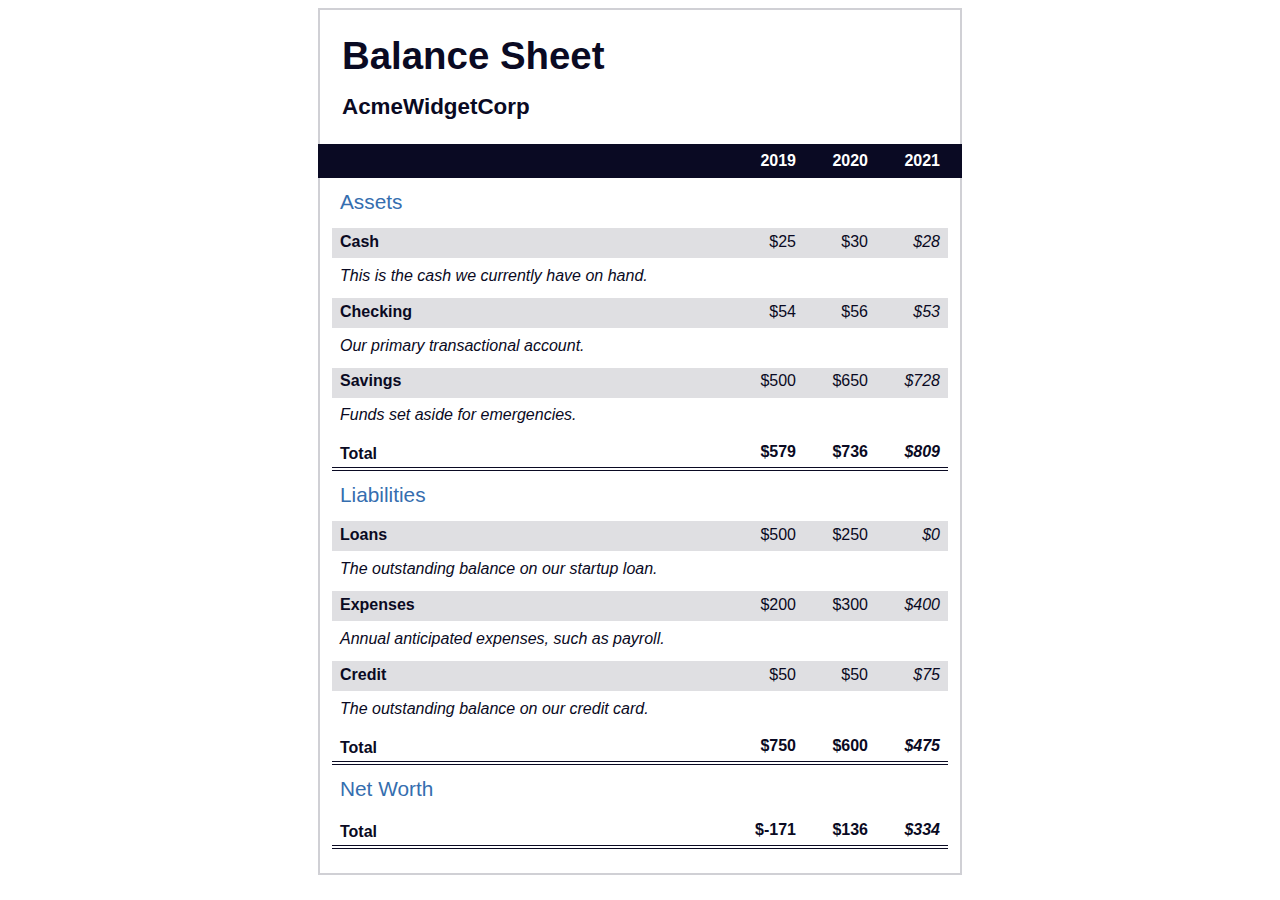
<file: balance Sheet/index.html>
<!DOCTYPE html>
<html lang="en">
  <head>
    <meta charset="UTF-8">
    <meta name="viewport" content="width=device-width, initial-scale=1.0">
    <title>Balance Sheet</title>
    <link rel="stylesheet" href="./styles.css">
  </head>
  <body>
    <main>
      <section>
        <h1>
          <span class="flex">
            <span>AcmeWidgetCorp</span>
            <span>Balance Sheet</span>
          </span>
        </h1>
        <div id="years" aria-hidden="true">
          <span class="year">2019</span>
          <span class="year">2020</span>
          <span class="year">2021</span>
        </div>
        <div class="table-wrap">
          <table>
            <caption>Assets</caption>
            <thead>
              <tr>
                <td></td>
                <th><span class="sr-only year">2019</span></th>
                <th><span class="sr-only year">2020</span></th>
                <th class="current"><span class="sr-only year">2021</span></th>
              </tr>
            </thead>
            <tbody>
              <tr class="data">
                <th>Cash <span class="description">This is the cash we currently have on hand.</span></th>
                <td>$25</td>
                <td>$30</td>
                <td class="current">$28</td>
              </tr>
              <tr class="data">
                <th>Checking <span class="description">Our primary transactional account.</span></th>
                <td>$54</td>
                <td>$56</td>
                <td class="current">$53</td>
              </tr>
              <tr class="data">
                <th>Savings <span class="description">Funds set aside for emergencies.</span></th>
                <td>$500</td>
                <td>$650</td>
                <td class="current">$728</td>
              </tr>
              <tr class="total">
                <th>Total <span class="sr-only">Assets</span></th>
                <td>$579</td>
                <td>$736</td>
                <td class="current">$809</td>
              </tr>
            </tbody>
          </table>
          <table>
            <caption>Liabilities</caption>
            <thead>
              <tr>
              <td></td>
              <th><span class="sr-only">2019</span></th>
              <th><span class="sr-only">2020</span></th>
              <th><span class="sr-only">2021</span></th>
              </tr>
            </thead>
            <tbody>
              <tr class="data">
                <th>Loans <span class="description">The outstanding balance on our startup loan.</span></th>
                <td>$500</td>
                <td>$250</td>
                <td class="current">$0</td>
              </tr>
              <tr class="data">
                <th>Expenses <span class="description">Annual anticipated expenses, such as payroll.</span></th>
                <td>$200</td>
                <td>$300</td>
                <td class="current">$400</td>
              </tr>
              <tr class="data">
                <th>Credit <span class="description">The outstanding balance on our credit card.</span></th>
                <td>$50</td>
                <td>$50</td>
                <td class="current">$75</td>
              </tr>
              <tr class="total">
                <th>Total <span class="sr-only">Liabilities</span></th>
                <td>$750</td>
                <td>$600</td>
                <td class="current">$475</td>
              </tr>
            </tbody>
          </table>
          <table>
            <caption>Net Worth</caption>
            <thead>
              <tr>
              <td></td>
              <th><span class="sr-only">2019</span></th>
              <th><span class="sr-only">2020</span></th>
              <th><span class="sr-only">2021</span></th>
              </tr>
            </thead>
            <tbody>
              <tr class="total">
                <th>Total <span class="sr-only">Net Worth</span></th>
                <td>$-171</td>
                <td>$136</td>
                <td class="current">$334</td>
              </tr>
            </tbody>
          </table>
        </div>
      </section>
    </main>
  </body>
</html>
</file>
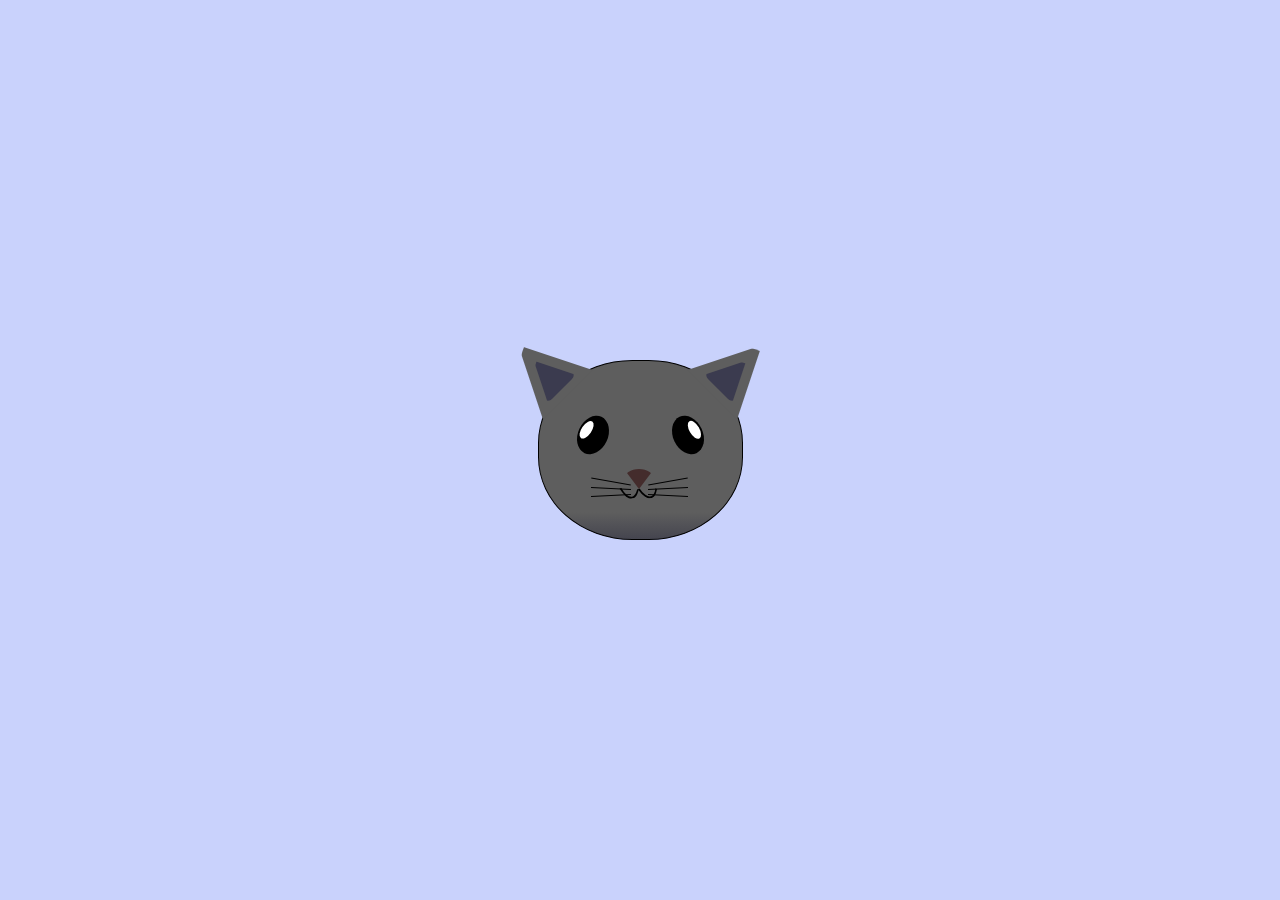
<file: Cat Head project/index.html>
<!DOCTYPE html>
<html lang="en">
<head>
    <meta charset="UTF-8">
    <title>fCC Cat Painting</title>
    <link rel="stylesheet" href="./styles.css">
</head>
<body>
    <main>
      <div class="cat-head">
        <div class="cat-ears">
          <div class="cat-left-ear">
            <div class="cat-left-inner-ear"></div>
          </div>
          <div class="cat-right-ear">
            <div class="cat-right-inner-ear"></div>
          </div>
        </div>

        <div class="cat-eyes">
          <div class="cat-left-eye">
            <div class="cat-left-inner-eye"></div>
          </div>
          <div class="cat-right-eye">
            <div class="cat-right-inner-eye"></div>
          </div>
        </div>
        
        <div class="cat-nose"></div>

        <div class="cat-mouth">
          <div class="cat-mouth-line-left"></div>
          <div class="cat-mouth-line-right"></div>
        </div>

        <div class="cat-whiskers">
          <div class="cat-whiskers-left">
            <div class="cat-whisker-left-top"></div>
            <div class="cat-whisker-left-middle"></div>
            <div class="cat-whisker-left-bottom"></div>
          </div>
          <div class="cat-whiskers-right">
            <div class="cat-whisker-right-top"></div>
            <div class="cat-whisker-right-middle"></div>
            <div class="cat-whisker-right-bottom"></div>
          </div>
        </div>

      </div>
    </main>
</body>
</html>
</file>
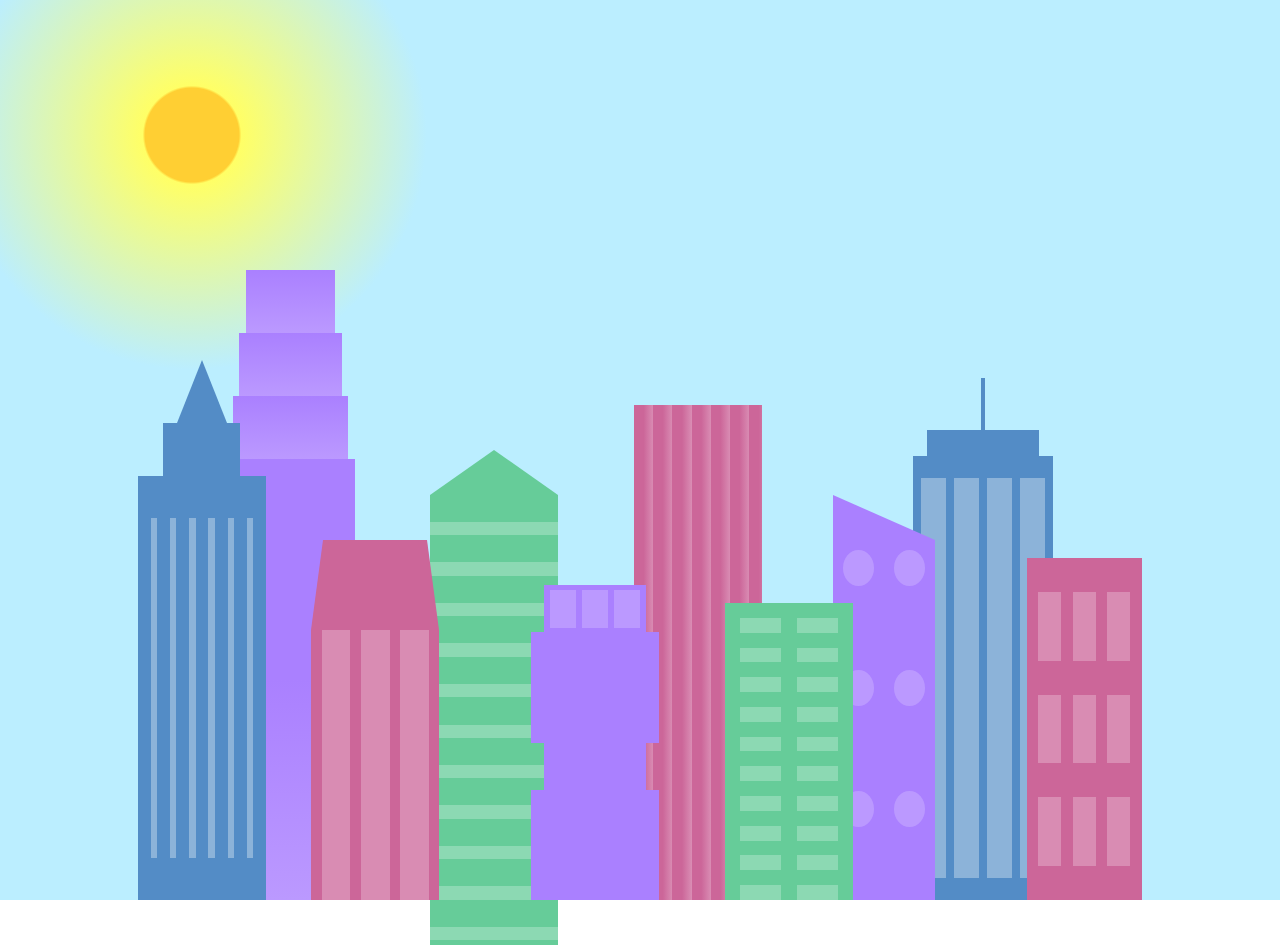
<file: City skyline/index.html>
<!DOCTYPE html>
<html lang="en">    
  <head>
    <meta charset="UTF-8">
    <title>City Skyline</title>
    <link href="styles.css" rel="stylesheet" />   
  </head>

  <body>
    <div class="background-buildings sky">
      <div></div>
      <div></div>
      <div class="bb1 building-wrap">
        <div class="bb1a bb1-window"></div>
        <div class="bb1b bb1-window"></div>
        <div class="bb1c bb1-window"></div>
        <div class="bb1d"></div>
      </div>
      <div class="bb2">
        <div class="bb2a"></div>
        <div class="bb2b"></div>
      </div>
      <div class="bb3"></div>
      <div></div>
      <div class="bb4 building-wrap">
        <div class="bb4a"></div>
        <div class="bb4b"></div>
        <div class="bb4c window-wrap">
          <div class="bb4-window"></div>
          <div class="bb4-window"></div>
          <div class="bb4-window"></div>
          <div class="bb4-window"></div>
        </div>
      </div>
      <div></div>
      <div></div>
    </div>

    <div class="foreground-buildings">
      <div></div>
      <div></div>
      <div class="fb1 building-wrap">
        <div class="fb1a"></div>
        <div class="fb1b"></div>
        <div class="fb1c"></div>
      </div>
      <div class="fb2">
        <div class="fb2a"></div>
        <div class="fb2b window-wrap">
          <div class="fb2-window"></div>
          <div class="fb2-window"></div>
          <div class="fb2-window"></div>
        </div>
      </div>
      <div></div>
      <div class="fb3 building-wrap">
        <div class="fb3a window-wrap">
          <div class="fb3-window"></div>
          <div class="fb3-window"></div>
          <div class="fb3-window"></div>
        </div>
        <div class="fb3b"></div>
        <div class="fb3a"></div>
        <div class="fb3b"></div>
      </div>
      <div class="fb4">
        <div class="fb4a"></div>
        <div class="fb4b">
          <div class="fb4-window"></div>
          <div class="fb4-window"></div>
          <div class="fb4-window"></div>
          <div class="fb4-window"></div>
          <div class="fb4-window"></div>
          <div class="fb4-window"></div>
        </div>
      </div>
      <div class="fb5"></div>
      <div class="fb6"></div>
      <div></div>
      <div></div>
    </div>
  </body>
</html>
</file>
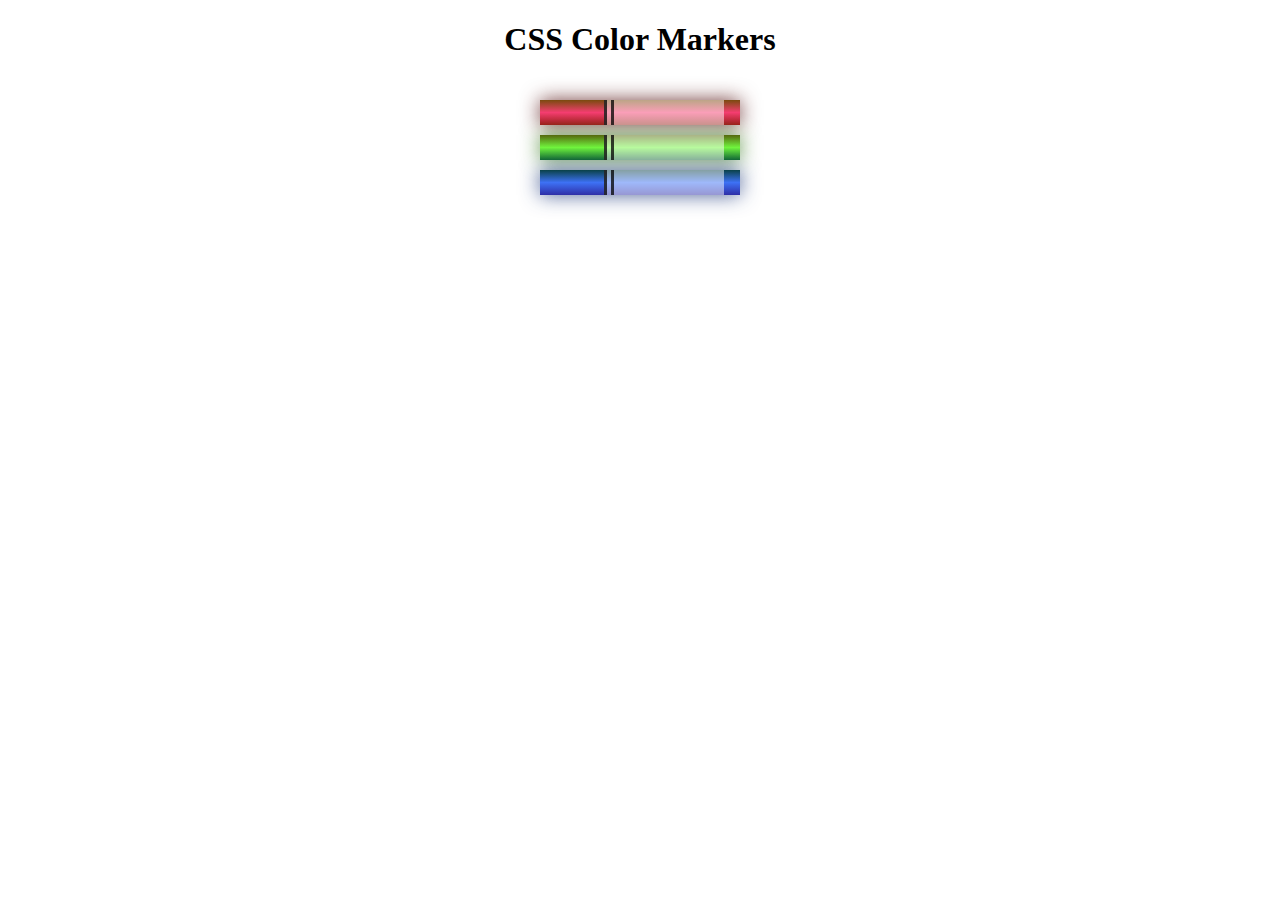
<file: color-marker-project/index.html>
<!DOCTYPE html>
<html lang="en">
  <head>
    <meta charset="utf-8">
    <meta name="viewport" content="width=device-width, initial-scale=1.0">
    <title>Colored Markers</title>
    <link rel="stylesheet" href="styles.css">
  </head>
  <body>
    <h1>CSS Color Markers</h1>
    <div class="container">
      <div class="marker red">
        <div class="cap"></div>
        <div class="sleeve"></div>
      </div>
      <div class="marker green">
        <div class="cap"></div>
        <div class="sleeve"></div>
      </div>
      <div class="marker blue">
        <div class="cap"></div>
        <div class="sleeve"></div>
      </div>
    </div>
  </body>
</html>
</file>
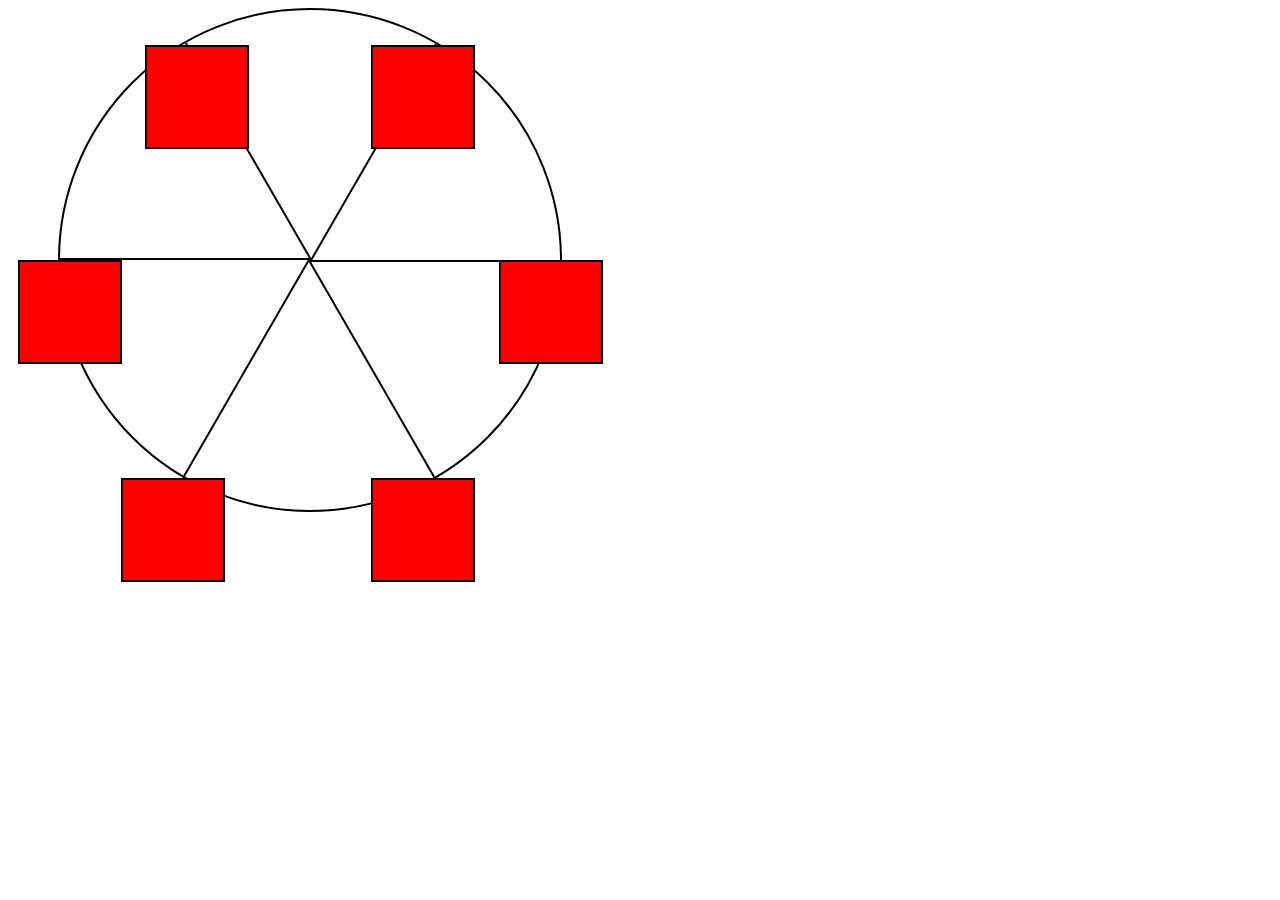
<file: ferris wheel project/index.html>
<!DOCTYPE html>
<html lang="en">
  <head>
    <meta charset="UTF-8">
    <title>Ferris Wheel</title>
    <link rel="stylesheet" href="./styles.css">
  </head>
  <body>
    <div class="wheel">
      <span class="line"></span>
      <span class="line"></span>
      <span class="line"></span>
      <span class="line"></span>
      <span class="line"></span>
      <span class="line"></span>
      <div class="cabin"></div>
      <div class="cabin"></div>
      <div class="cabin"></div>
      <div class="cabin"></div>
      <div class="cabin"></div>
      <div class="cabin"></div>
    </div>
  </body>
</html>
</file>
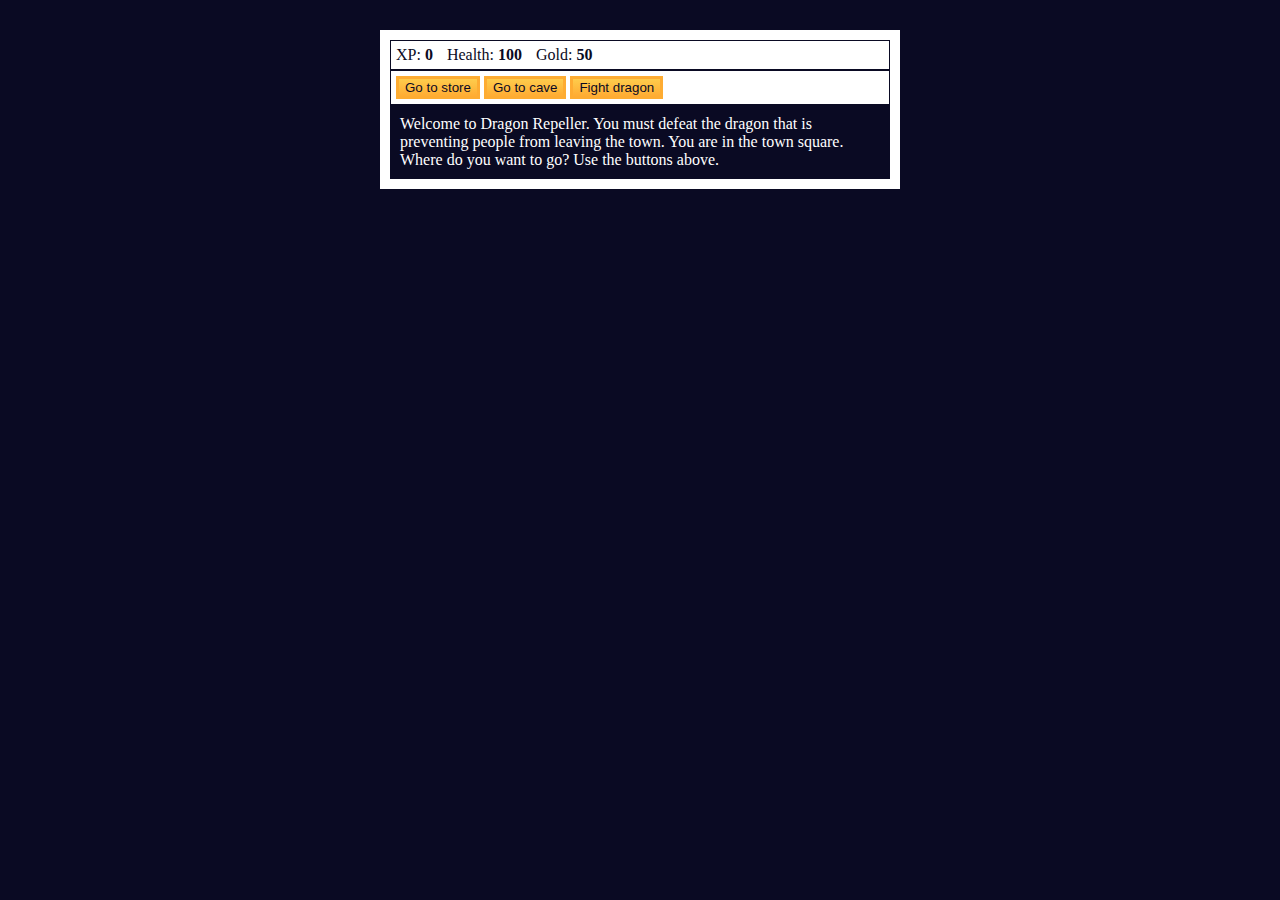
<file: FreeCodeCamp/index.html>
<!DOCTYPE html>
<html lang="en">
  <head>
    <meta charset="utf-8">
    <link rel="stylesheet" href="./styles.css">
    <title>RPG - Dragon Repeller</title>
  </head>
  <body>
    <div id="game">
      <div id="stats">
        <span class="stat">XP: <strong><span id="xpText">0</span></strong></span>
        <span class="stat">Health: <strong><span id="healthText">100</span></strong></span>
        <span class="stat">Gold: <strong><span id="goldText">50</span></strong></span>
      </div>
      <div id="controls">
        <button id="button1">Go to store</button>
        <button id="button2">Go to cave</button>
        <button id="button3">Fight dragon</button>
      </div>
      <div id="monsterStats">
        <span class="stat">Monster Name: <strong><span id="monsterName"></span></strong></span>
        <span class="stat">Health: <strong><span id="monsterHealth"></span></strong></span>
      </div>
      <div id="text">
        Welcome to Dragon Repeller. You must defeat the dragon that is preventing people from leaving the town. You are in the town square. Where do you want to go? Use the buttons above.
      </div>
    </div>
    <script src="./script.js"></script>
  </body>
</html>
</file>
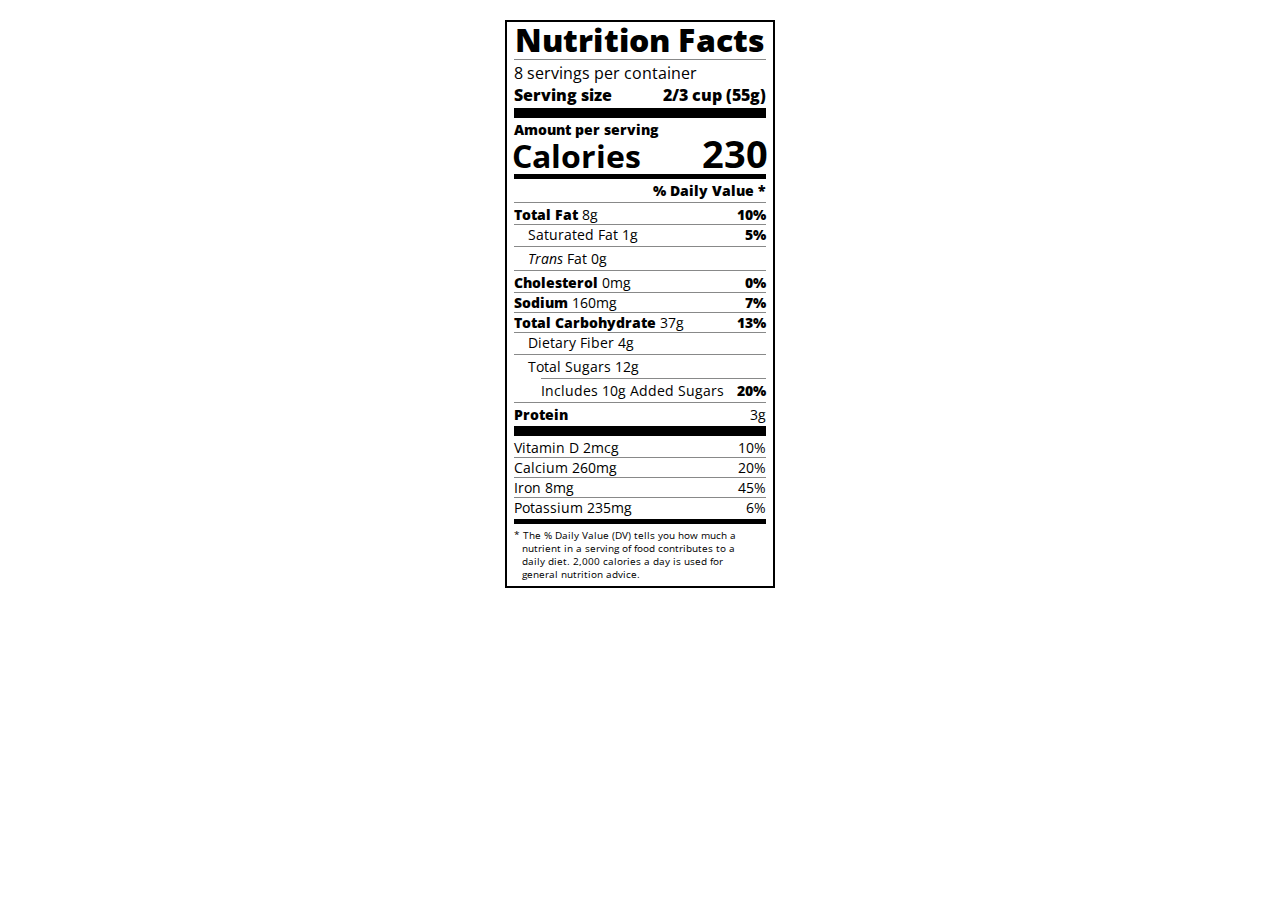
<file: Nutrition Project/index.html>
<!DOCTYPE html>
<html lang="en">

<head>
  <meta charset="UTF-8">
  <title>Nutrition Label</title>
  <link href="https://fonts.googleapis.com/css?family=Open+Sans:400,700,800" rel="stylesheet">
  <link href="./styles.css" rel="stylesheet">
</head>

<body>
  <div class="label">
    <header>
      <h1 class="bold">Nutrition Facts</h1>
      <div class="divider"></div>
      <p>8 servings per container</p>
      <p class="bold">Serving size <span>2/3 cup (55g)</span></p>
    </header>
    <div class="divider large"></div>
    <div class="calories-info">
      <div class="left-container">
        <h2 class="bold small-text">Amount per serving</h2>
        <p>Calories</p>
      </div>
      <span>230</span>
    </div>
    <div class="divider medium"></div>
    <div class="daily-value small-text">
      <p class="bold right no-divider">% Daily Value *</p>
      <div class="divider"></div>
      <p><span><span class="bold">Total Fat</span> 8g</span> <span class="bold">10%</span></p>
      <p class="indent no-divider">Saturated Fat 1g <span class="bold">5%</span></p>
      <div class="divider"></div>
      <p class="indent no-divider"><span><i>Trans</i> Fat 0g</span></p>
      <div class="divider"></div>
      <p><span><span class="bold">Cholesterol</span> 0mg</span> <span class="bold">0%</span></p>
      <p><span><span class="bold">Sodium</span> 160mg</span> <span class="bold">7%</span></p>
      <p><span><span class="bold">Total Carbohydrate</span> 37g</span> <span class="bold">13%</span></p>
      <p class="indent no-divider">Dietary Fiber 4g</p>
      <div class="divider"></div>
      <p class="indent no-divider">Total Sugars 12g</p>
      <div class="divider double-indent"></div>
      <p class="double-indent no-divider">Includes 10g Added Sugars <span class="bold">20%</span></p>
      <div class="divider"></div>
      <p class="no-divider"><span class="bold">Protein</span> 3g</p>
      <div class="divider large"></div>
      <p>Vitamin D 2mcg <span>10%</span></p>
      <p>Calcium 260mg <span>20%</span></p>
      <p>Iron 8mg <span>45%</span></p>
      <p class="no-divider">Potassium 235mg <span>6%</span></p>
    </div>
    <div class="divider medium"></div>
    <p class="note">* The % Daily Value (DV) tells you how much a nutrient in a serving of food contributes to a daily
      diet. 2,000 calories a day is used for general nutrition advice.</p>
  </div>
</body>
</html>
</file>
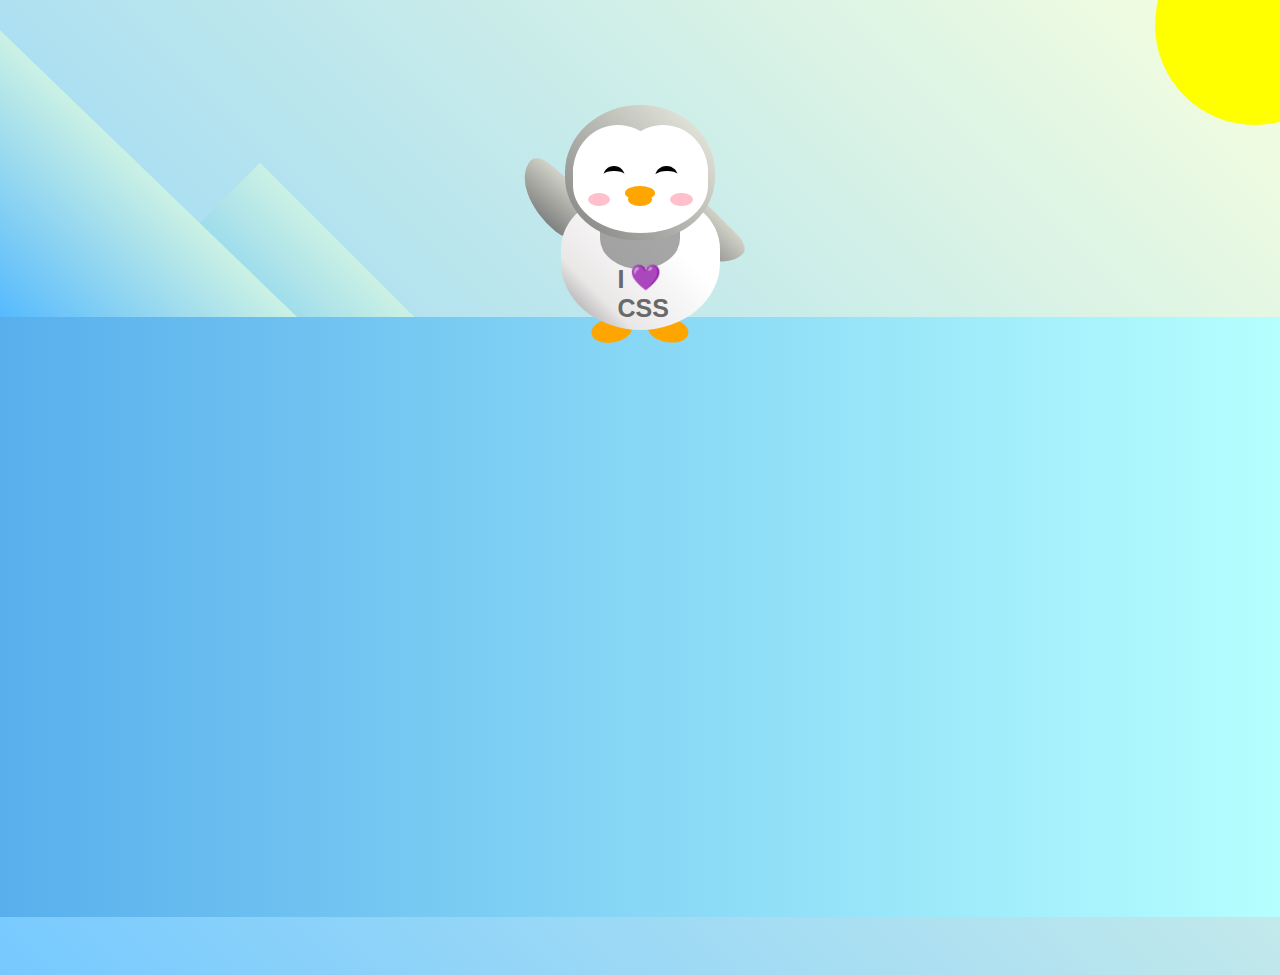
<file: pengiun project/index.html>
<!DOCTYPE html>
<html lang="en">
  <head>
    <meta charset="UTF-8" />
    <link rel="stylesheet" href="./styles.css" />
    <title>Penguin</title>
    <meta name="viewport" content="width=device-width, initial-scale=1.0" />
  </head>

  <body>
    <div class="left-mountain"></div>
    <div class="back-mountain"></div>
    <div class="sun"></div>
    <div class="penguin">
      <div class="penguin-head">
        <div class="face left"></div>
        <div class="face right"></div>
        <div class="chin"></div>
        <div class="eye left">
          <div class="eye-lid"></div>
        </div>
        <div class="eye right">
          <div class="eye-lid"></div>
        </div>
        <div class="blush left"></div>
        <div class="blush right"></div>
        <div class="beak top"></div>
        <div class="beak bottom"></div>
      </div>
      <div class="shirt">
        <div>💜</div>
        <p>I CSS</p>
      </div> 
      <div class="penguin-body">
        <div class="arm left"></div>
        <div class="arm right"></div>
        <div class="foot left"></div>
        <div class="foot right"></div>
      </div>
    </div>

    <div class="ground"></div>
  </body>
</html>
</file>
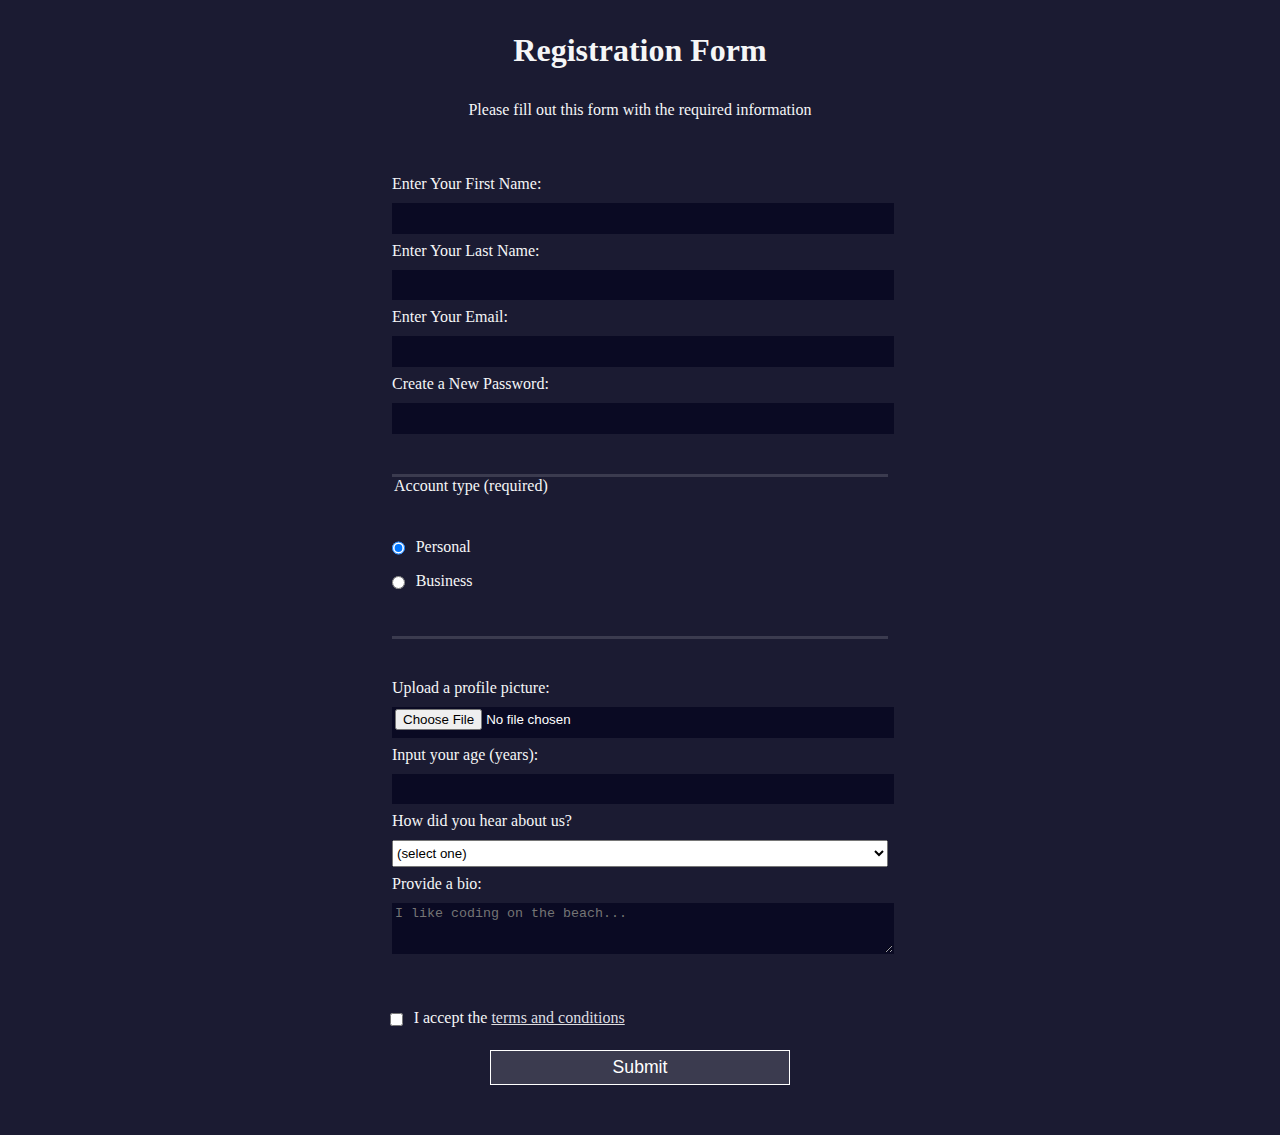
<file: registration-form/index.html>
<!DOCTYPE html>
<html lang="en">
  <head>
    <meta charset="UTF-8">
    <title>Registration Form</title>
    <link rel="stylesheet" href="styles.css" />
  </head>
  <body>
    <h1>Registration Form</h1>
    <p>Please fill out this form with the required information</p>
    <form method="post" action='https://register-demo.freecodecamp.org'>
      <fieldset>
        <label for="first-name">Enter Your First Name: <input id="first-name" name="first-name" type="text" required /></label>
        <label for="last-name">Enter Your Last Name: <input id="last-name" name="last-name" type="text" required /></label>
        <label for="email">Enter Your Email: <input id="email" name="email" type="email" required /></label>
        <label for="new-password">Create a New Password: <input id="new-password" name="new-password" type="password" pattern="[a-z0-5]{8,}" required /></label>
      </fieldset>
      <fieldset>
        <legend>Account type (required)</legend>
        <label for="personal-account"><input id="personal-account" type="radio" name="account-type" class="inline" checked /> Personal</label>
        <label for="business-account"><input id="business-account" type="radio" name="account-type" class="inline" /> Business</label>
      </fieldset>
      <fieldset>
        <label for="profile-picture">Upload a profile picture: <input id="profile-picture" type="file" name="file" /></label>
        <label for="age">Input your age (years): <input id="age" type="number" name="age" min="13" max="120" /></label>
        <label for="referrer">How did you hear about us?
          <select id="referrer" name="referrer">
            <option value="">(select one)</option>
            <option value="1">freeCodeCamp News</option>
            <option value="2">freeCodeCamp YouTube Channel</option>
            <option value="3">freeCodeCamp Forum</option>
            <option value="4">Other</option>
          </select>
        </label>
        <label for="bio">Provide a bio:
          <textarea id="bio" name="bio" rows="3" cols="30" placeholder="I like coding on the beach..."></textarea>
        </label>
      </fieldset>
      <label for="terms-and-conditions">
        <input class="inline" id="terms-and-conditions" type="checkbox" required name="terms-and-conditions" /> I accept the <a href="https://www.freecodecamp.org/news/terms-of-service/">terms and conditions</a>
      </label>
      <input type="submit" value="Submit" />
    </form>
  </body>
</html>
</file>
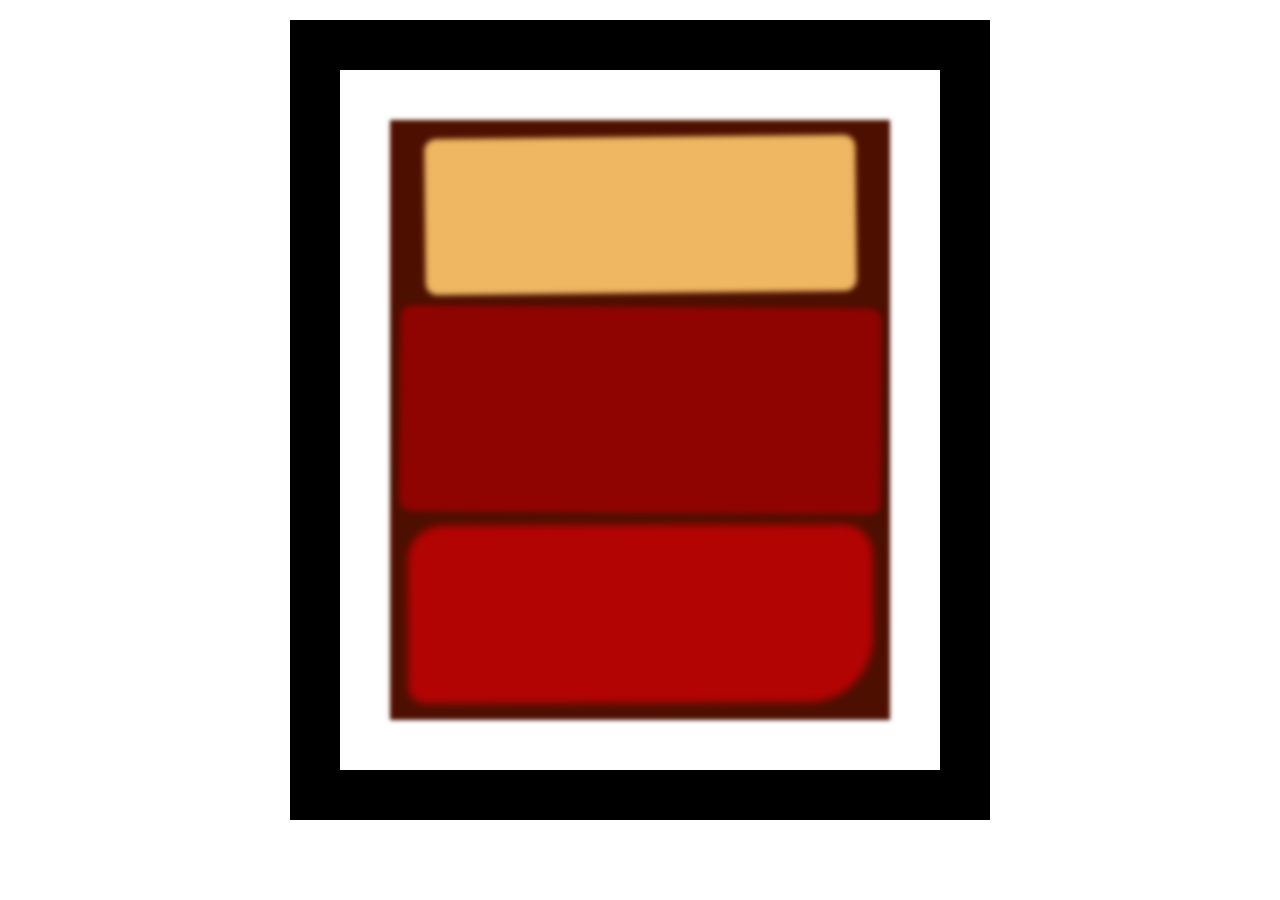
<file: rothko-painting-project/index.html>
<!DOCTYPE html>
<html lang="en">
  <head>
    <meta charset="UTF-8">
    <title>Rothko Painting</title>
    <link href="styles.css" rel="stylesheet">
  </head>
  <body>
    <div class="frame">
      <div class="canvas">
        <div class="one"></div>
        <div class="two"></div>
        <div class="three"></div>
      </div>
    </div>
  </body>
</html>
</file>
<file: balance Sheet/styles.css>
span[class~="sr-only"] {
    border: 0 !important;
    clip: rect(1px, 1px, 1px, 1px) !important;
    clip-path: inset(50%) !important;
    height: 1px !important;
    width: 1px !important;
    position: absolute !important;
    overflow: hidden !important;
    white-space: nowrap !important;
    padding: 0 !important;
    margin: -1px !important;
  }
  
  html {
    box-sizing: border-box;
  }
  
  body {
    font-family: sans-serif;
    color: #0a0a23;
  }
  
  h1 {
    max-width: 37.25rem;
    margin: 0 auto;
    padding: 1.5rem 1.25rem;
  }
  
  h1 .flex {
    display: flex;
    flex-direction: column-reverse;
    gap: 1rem;
  }
  
  h1 .flex span:first-of-type {
    font-size: 0.7em;
  }
  
  h1 .flex span:last-of-type {
    font-size: 1.2em;
  }
  
  section {
    max-width: 40rem;
    margin: 0 auto;
    border: 2px solid #d0d0d5;
  }
  
  #years {
    display: flex;
    justify-content: flex-end;
    position: sticky;
    z-index: 999;
    top: 0;
    background: #0a0a23;
    color: #fff;
    padding: 0.5rem calc(1.25rem + 2px) 0.5rem 0;
    margin: 0 -2px;
  }
  
  #years span[class] {
    font-weight: bold;
    width: 4.5rem;
    text-align: right;
  }
  
  .table-wrap {
    padding: 0 0.75rem 1.5rem 0.75rem;
  }
  
  table {
    border-collapse: collapse;
    border: 0;
    width: 100%;
    position: relative;
    margin-top: 3rem;
  }
  
  table caption {
    color: #356eaf;
    font-size: 1.3em;
    font-weight: normal;
    position: absolute;
    top: -2.25rem;
    left: 0.5rem;
  }
  
  tbody td {
    width: 100vw;
    min-width: 4rem;
    max-width: 4rem;
  }
  
  tbody th {
    width: calc(100% - 12rem);
  }
  
  tr[class="total"] {
    border-bottom: 4px double #0a0a23;
    font-weight: bold;
  }
  
  tr[class="total"] th {
    text-align: left;
    padding: 0.5rem 0 0.25rem 0.5rem;
  }
  
  tr.total td {
    text-align: right;
    padding: 0 0.25rem;
  }
  
  tr.total td:nth-of-type(3) {
    padding-right: 0.5rem;
  }
  
  tr.total:hover {
    background-color: #99c9ff;
  }
  
  td.current {
    font-style: italic;
  }
  
  tr.data {
    background-image: linear-gradient(to bottom, #dfdfe2 1.845rem, white 1.845rem);
  }
  
  tr.data th {
    text-align: left;
    padding-top: 0.3rem;
    padding-left: 0.5rem;
  }
  
  tr.data th .description {
    display: block;
    font-weight: normal;
    font-style: italic;
    padding: 1rem 0 0.75rem;
    margin-right: -13.5rem;
  }
  
  tr.data td {
    vertical-align: top;
    padding: 0.3rem 0.25rem 0;
    text-align: right;
  }
  
  tr.data td:last-of-type{
    padding-right:0.5rem;
  }
</file>
<file: Cat Head project/styles.css>
* {
    box-sizing: border-box;
  }
  
  body {
    background-color: #c9d2fc;
  }
  
  .cat-head {
    position: absolute;
    right: 0;
    left: 0;
    top: 0;
    bottom: 0;
    margin: auto;
    background: linear-gradient(#5e5e5e 85%, #45454f 100%);
    width: 205px;
    height: 180px;
    border: 1px solid #000;
    border-radius: 46%;
  }
  
  .cat-left-ear {
    position: absolute;
    top: -26px;
    left: -31px;
    z-index: 1;
    border-top-left-radius: 90px;
    border-top-right-radius: 10px;
    transform: rotate(-45deg);
    border-left: 35px solid transparent;
    border-right: 35px solid transparent;
    border-bottom: 70px solid #5e5e5e;
  }
  
  .cat-right-ear {
    position: absolute;
    top: -26px;
    left: 163px;
    z-index: 1;
    transform: rotate(45deg);
    border-top-left-radius: 90px;
    border-top-right-radius: 10px;
    border-left: 35px solid transparent;
    border-right: 35px solid transparent;
    border-bottom: 70px solid #5e5e5e;
  }
  
  .cat-left-inner-ear {
    position: absolute;
    top: 22px;
    left: -20px;
    border-top-left-radius: 90px;
    border-top-right-radius: 10px;
    border-bottom-right-radius: 40%;
    border-bottom-left-radius: 40%;
    border-left: 20px solid transparent;
    border-right: 20px solid transparent;
    border-bottom: 40px solid #3b3b4f;
  }
  
  .cat-right-inner-ear {
    position: absolute;
    top: 22px;
    left: -20px;
    border-top-left-radius: 90px;
    border-top-right-radius: 10px;
    border-bottom-right-radius: 40%;
    border-bottom-left-radius: 40%;
    border-left: 20px solid transparent;
    border-right: 20px solid transparent;
    border-bottom: 40px solid #3b3b4f;
  }
  
  .cat-left-eye {
    position: absolute;
    top: 54px;
    left: 39px;
    border-radius: 60%;
    transform: rotate(25deg);
    width: 30px;
    height: 40px;
    background-color: #000;
  }
  
  .cat-right-eye {
    position: absolute;
    top: 54px;
    left: 134px;
    border-radius: 60%;
    transform: rotate(-25deg);
    width: 30px;
    height: 40px;
    background-color: #000;
  }
  
  .cat-left-inner-eye {
    position: absolute;
    top: 8px;
    left: 2px;
    width: 10px;
    height: 20px;
    transform: rotate(10deg);
    background-color: #fff;
    border-radius: 60%;
  }
  
  .cat-right-inner-eye {
    position: absolute;
    top: 8px;
    left: 18px;
    transform: rotate(-5deg);
    width: 10px;
    height: 20px;
    background-color: #fff;
    border-radius: 60%;
  }
  
  .cat-nose {
    position: absolute;
    top: 108px;
    left: 85px;
    border-top-left-radius: 50%;
    border-bottom-right-radius: 50%;
    border-bottom-left-radius: 50%;
    transform: rotate(180deg);
    border-left: 15px solid transparent;
    border-right: 15px solid transparent;
    border-bottom: 20px solid #442c2c;
  }
  
  .cat-mouth div {
    width: 30px;
    height: 50px;
    border: 2px solid #000;
    border-radius: 190%/190px 150px 0 0;
    border-color: black transparent transparent transparent;
  }
  
  .cat-mouth-line-left {
    position: absolute;
    top: 88px;
    left: 74px;
    transform: rotate(170deg);
  }
  
  .cat-mouth-line-right {
    position: absolute;
    top: 88px;
    left: 91px;
    transform: rotate(165deg);
  }
  
  .cat-whiskers-left div {
    width: 40px;
    height: 1px;
    background-color: #000;
  }
  
  .cat-whiskers-right div {
    width: 40px;
    height: 1px;
    background-color: #000;
  }
  
  .cat-whisker-left-top {
    position: absolute;
    top: 120px;
    left: 52px;
    transform: rotate(10deg);
  }
  
  .cat-whisker-left-middle {
    position: absolute;
    top: 127px;
    left: 52px;
    transform: rotate(3deg);
  }
  
  .cat-whisker-left-bottom {
    position: absolute;
    top: 134px;
    left: 52px;
    transform: rotate(-3deg);
  }
  
  .cat-whisker-right-top {
    position: absolute;
    top: 120px;
    left: 109px;
    transform: rotate(-10deg);
  }
  
  .cat-whisker-right-middle {
    position: absolute;
    top: 127px;
    left: 109px;
    transform: rotate(-3deg);
  }
  
  .cat-whisker-right-bottom {
    position: absolute;
    top: 134px;
    left: 109px;
    transform:rotate(3deg);
  }
</file>
<file: City skyline/styles.css>
:root {
    --building-color1: #aa80ff;
    --building-color2: #66cc99;
    --building-color3: #cc6699;
    --building-color4: #538cc6;
    --window-color1: #bb99ff;
    --window-color2: #8cd9b3;
    --window-color3: #d98cb3;
    --window-color4: #8cb3d9;
  }
  
  * {
    box-sizing: border-box;
  }
  
  body {
    height: 100vh;
    margin: 0;
    overflow: hidden;
  }
  
  .background-buildings, .foreground-buildings {
    width: 100%;
    height: 100%;
    display: flex;
    align-items: flex-end;
    justify-content: space-evenly;
    position: absolute;
    top: 0;
  }
  
  .building-wrap {
    display: flex;
    flex-direction: column;
    align-items: center;
  }
  
  .window-wrap {
    display: flex;
    align-items: center;
    justify-content: space-evenly;
  }
  
  .sky {
    background: radial-gradient(
        closest-corner circle at 15% 15%,
        #ffcf33,
        #ffcf33 20%,
        #ffff66 21%,
        #bbeeff 100%
      );
  }
  
  /* BACKGROUND BUILDINGS - "bb" stands for "background building" */
  .bb1 {
    width: 10%;
    height: 70%;
  }
  
  .bb1a {
    width: 70%;
  }
    
  .bb1b {
    width: 80%;
  }
    
  .bb1c {
    width: 90%;
  }
  
  .bb1d {
    width: 100%;
    height: 70%;
    background: linear-gradient(
        var(--building-color1) 50%,
        var(--window-color1)
      );
  }
  
  .bb1-window {
    height: 10%;
    background: linear-gradient(
        var(--building-color1),
        var(--window-color1)
      );
  }
  
  .bb2 {
    width: 10%;
    height: 50%;
  }
  
  .bb2a {
    border-bottom: 5vh solid var(--building-color2);
    border-left: 5vw solid transparent;
    border-right: 5vw solid transparent;
  }
  
  .bb2b {
    width: 100%;
    height: 100%;
    background: repeating-linear-gradient(
        var(--building-color2),
        var(--building-color2) 6%,
        var(--window-color2) 6%,
        var(--window-color2) 9%
      );
  }
  
  .bb3 {
    width: 10%;
    height: 55%;
    background: repeating-linear-gradient(
        90deg,
        var(--building-color3),
        var(--building-color3),
        var(--window-color3) 15%
      );
  }
  
  .bb4 {
    width: 11%;
    height: 58%;
  }
  
  .bb4a {
    width: 3%;
    height: 10%;
    background-color: var(--building-color4);
  }
  
  .bb4b {
    width: 80%;
    height: 5%;
    background-color: var(--building-color4);
  }
    
  .bb4c {
    width: 100%;
    height: 85%;
    background-color: var(--building-color4);
  }
  
  .bb4-window {
    width: 18%;
    height: 90%;
    background-color: var(--window-color4);
  }
  
  /* FOREGROUND BUILDINGS - "fb" stands for "foreground building" */
  .fb1 {
    width: 10%;
    height: 60%;
  }
  
  .fb1a {
    border-bottom: 7vh solid var(--building-color4);
    border-left: 2vw solid transparent;
    border-right: 2vw solid transparent;
  }
  
  .fb1b {
    width: 60%;
    height: 10%;
    background-color: var(--building-color4);
  }
    
  .fb1c {
    width: 100%;
    height: 80%;
    background: repeating-linear-gradient(
        90deg,
        var(--building-color4),
        var(--building-color4) 10%,
        transparent 10%,
        transparent 15%
      ),
      repeating-linear-gradient(
        var(--building-color4),
        var(--building-color4) 10%,
        var(--window-color4) 10%,
        var(--window-color4) 90%
      );
  }
  
  .fb2 {
    width: 10%;
    height: 40%;
  }
  
  .fb2a {
    width: 100%;
    border-bottom: 10vh solid var(--building-color3);
    border-left: 1vw solid transparent;
    border-right: 1vw solid transparent;
  }
  
  .fb2b {
    width: 100%;
    height: 75%;
    background-color: var(--building-color3);
  }
  
  .fb2-window {
    width: 22%;
    height: 100%;
    background-color: var(--window-color3);
  }
  
  .fb3 {
    width: 10%;
    height: 35%;
  }
    
  .fb3a {
    width: 80%;
    height: 15%;
    background-color: var(--building-color1);
  }
    
  .fb3b {
    width: 100%;
    height: 35%;
    background-color: var(--building-color1);
  }
  
  .fb3-window {
    width: 25%;
    height: 80%;
    background-color: var(--window-color1);
  }
  
  .fb4 {
    width: 8%;
    height: 45%;
    position: relative;
    left: 10%;
  }
  
  .fb4a {
    border-top: 5vh solid transparent;
    border-left: 8vw solid var(--building-color1);
  }
  
  .fb4b {
    width: 100%;
    height: 89%;
    background-color: var(--building-color1);
    display: flex;
    flex-wrap: wrap;
  }
  
  .fb4-window {
    width: 30%;
    height: 10%;
    border-radius: 50%;
    background-color: var(--window-color1);
    margin: 10%;
  }
  
  .fb5 {
    width: 10%;
    height: 33%;
    position: relative;
    right: 10%;
    background: repeating-linear-gradient(
        var(--building-color2),
        var(--building-color2) 5%,
        transparent 5%,
        transparent 10%
      ),
      repeating-linear-gradient(
        90deg,
        var(--building-color2),
        var(--building-color2) 12%,
        var(--window-color2) 12%,
        var(--window-color2) 44%
      );
  }
  
  .fb6 {
    width: 9%;
    height: 38%;
    background: repeating-linear-gradient(
        90deg,
        var(--building-color3),
        var(--building-color3) 10%,
        transparent 10%,
        transparent 30%
      ),
      repeating-linear-gradient(
        var(--building-color3),
        var(--building-color3) 10%,
        var(--window-color3) 10%,
        var(--window-color3) 30%
      );
  }
  
  @media (max-width: 1000px) {
    :root {
      --building-color1: #000;
      --building-color2: #000;
      --building-color3: #000;
      --building-color4: #000;
      --window-color1:#777;
      --window-color2:#777;
      --window-color3:#777;
      --window-color4:#777;
  
    }
    .sky {
      background: radial-gradient(
          closest-corner circle at 15% 15%,
          #ccc,
          #ccc 20%,
          #445 21%,
          #223 100%
        );
    }
  }
</file>
<file: color-marker-project/styles.css>
h1 {
    text-align: center;
  }
  
  .container {
    background-color: rgb(255, 255, 255);
    padding: 10px 0;
  }
  
  .marker {
    width: 200px;
    height: 25px;
    margin: 10px auto;
  }
  
  .cap {
    width: 60px;
    height: 25px;
  }
  
  .sleeve {
    width: 110px;
    height: 25px;
    background-color: rgba(255, 255, 255, 0.5);
    border-left: 10px double rgba(0, 0, 0, 0.75);
  }
  
  .cap, .sleeve {
    display: inline-block;
  }
  
  .red {
    background: linear-gradient(rgb(122, 74, 14), rgb(245, 62, 113), rgb(162, 27, 27));
    box-shadow: 0 0 20px 0 rgba(83, 14, 14, 0.8);
  }
  
  .green {
    background: linear-gradient(#55680D, #71F53E, #116C31);
    box-shadow: 0 0 20px 0 #3B7E20CC;
  }
  
  .blue {
    background: linear-gradient(hsl(186, 76%, 16%), hsl(223, 90%, 60%), hsl(240, 56%, 42%));
    box-shadow: 0 0 20px 0 hsla(223, 59%, 31%, 0.8);
  }
</file>
<file: ferris wheel project/styles.css>
.wheel {
    border: 2px solid black;
    border-radius: 50%;
    margin-left: 50px;
    position: absolute;
    height: 55vw;
    width: 55vw;
    max-width: 500px;
    max-height: 500px;
    animation-name: wheel;
    animation-duration: 10s;
    animation-iteration-count: infinite;
    animation-timing-function: linear;
  }
  
  .line {
    background-color: black;
    width: 50%;
    height: 2px;
    position: absolute;
    top: 50%;
    left: 50%;
    transform-origin: 0% 0%;
  }
  
  .line:nth-of-type(2) {
    transform: rotate(60deg);
  }
  .line:nth-of-type(3) {
    transform: rotate(120deg);
  }
  .line:nth-of-type(4) {
    transform: rotate(180deg);
  }
  .line:nth-of-type(5) {
    transform: rotate(240deg);
  }
  .line:nth-of-type(6) {
    transform: rotate(300deg);
  }
  
  .cabin {
    background-color: red;
    width: 20%;
    height: 20%;
    position: absolute;
    border: 2px solid;
    transform-origin: 50% 0%;
    animation: cabins 10s ease-in-out infinite;
  }
  
  .cabin:nth-of-type(1) {
    right: -8.5%;
    top: 50%;
  }
  .cabin:nth-of-type(2) {
    right: 17%;
    top: 93.5%;
  }
  .cabin:nth-of-type(3) {
    right: 67%;
    top: 93.5%;
  }
  .cabin:nth-of-type(4) {
    left: -8.5%;
    top: 50%;
  }
  .cabin:nth-of-type(5) {
    left: 17%;
    top: 7%;
  }
  .cabin:nth-of-type(6) {
    right: 17%;
    top: 7%;
  }
  
  @keyframes wheel {
     0% {
       transform: rotate(0deg);
     }
     100% {
       transform: rotate(360deg);
     }
  }
  
  @keyframes cabins {
    0% {
      transform: rotate(0deg);
    }
    25% {
      background-color: yellow;
    }
    50% {
      background-color: purple;
    }
    75%{
      background-color:yellow;
    }
    100% {
      transform: rotate(-360deg);
    }
  }
</file>
<file: FreeCodeCamp/styles.css>
body {
    background-color: #0a0a23;
  }
  
  #text {
    background-color: #0a0a23;
    color: #ffffff;
    padding: 10px;
  }
  
  #game {
    max-width: 500px;
    max-height: 400px;
    background-color: #ffffff;
    color: #ffffff;
    margin: 30px auto 0px;
    padding: 10px;
  }
  
  #controls,
  #stats {
    border: 1px solid #0a0a23;
    padding: 5px;
    color: #0a0a23;
  }
  
  #monsterStats {
    display: none;
    border: 1px solid #0a0a23;
    padding: 5px;
    color: #ffffff;
    background-color: #c70d0d;
  }
  
  .stat {
    padding-right: 10px;
  }
  
  button {
    cursor: pointer;
    color: #0a0a23;
    background-color: #feac32;
    background-image: linear-gradient(#fecc4c, #ffac33);
    border: 3px solid #feac32;
  }
</file>
<file: Nutrition Project/styles.css>
* {
    box-sizing: border-box;
  }
  
  html {
    font-size: 16px;
  }
  
  body {
    font-family: 'Open Sans', sans-serif;
  }
  
  .label {
    border: 2px solid black;
    width: 270px;
    margin: 20px auto;
    padding: 0 7px;
  }
  
  header h1 {
    text-align: center;
    margin: -4px 0;
    letter-spacing: 0.15px
  }
  
  p {
    margin: 0;
    display: flex;
    justify-content: space-between;
  }
  
  .divider {
    border-bottom: 1px solid #888989;
    margin: 2px 0;
  }
  
  .bold {
    font-weight: 800;
  }
  
  .large {
    height: 10px;
  }
  
  .large, .medium {
    background-color: black;
    border: 0;
  }
  
  .medium {
    height: 5px;
  }
  
  .small-text {
    font-size: 0.85rem;
  }
  
  
  .calories-info {
    display: flex;
    justify-content: space-between;
    align-items: flex-end;
  }
  
  .calories-info h2 {
    margin: 0;
  }
  
  .left-container p {
    margin: -5px -2px;
    font-size: 2em;
    font-weight: 700;
  }
  
  .calories-info span {
    margin: -7px -2px;
    font-size: 2.4em;
    font-weight: 700;
  }
  
  .right {
    justify-content: flex-end;
  }
  
  .indent {
    margin-left: 1em;
  }
  
  .double-indent {
    margin-left: 2em;
  }
  
  .daily-value p:not(.no-divider) {
    border-bottom: 1px solid #888989;
  }
  
  .note {
    font-size: 0.6rem;
    margin: 5px 0;
    padding:0 8px;
    text-indent:-8px;
  }
</file>
<file: pengiun project/styles.css>
:root {
    --penguin-face: white;
    --penguin-picorna: orange;
    --penguin-skin: gray;
  }
  
  body {
    background: linear-gradient(45deg, rgb(118, 201, 255), rgb(247, 255, 222));
    margin: 0;
    padding: 0;
    width: 100%;
    height: 100vh;
    overflow: hidden;
  }
  
  .left-mountain {
    width: 300px;
    height: 300px;
    background: linear-gradient(rgb(203, 241, 228), rgb(80, 183, 255));
    position: absolute;
    transform: skew(0deg, 44deg);
    z-index: 2;
    margin-top: 100px;
  }
  
  .back-mountain {
    width: 300px;
    height: 300px;
    background: linear-gradient(rgb(203, 241, 228), rgb(47, 170, 255));
    position: absolute;
    z-index: 1;
    transform: rotate(45deg);
    left: 110px;
    top: 225px;
  }
  
  .sun {
    width: 200px;
    height: 200px;
    background-color: yellow;
    position: absolute;
    border-radius: 50%;
    top: -75px;
    right: -75px;
  }
  
  .penguin {
    width: 300px;
    height: 300px;
    margin: auto;
    margin-top: 75px;
    z-index: 4;
    position: relative;
    transition: transform 1s ease-in-out 0ms;
  }
  
  .penguin * {
    position: absolute;
  }
  
  .penguin:active {
    transform: scale(1.5);
    cursor: not-allowed;
  }
  
  .penguin-head {
    width: 50%;
    height: 45%;
    background: linear-gradient(
      45deg,
      var(--penguin-skin),
      rgb(239, 240, 228)
    );
    border-radius: 70% 70% 65% 65%;
    top: 10%;
    left: 25%;
    z-index: 1;
  }
  
  .face {
    width: 60%;
    height: 70%;
    background-color: var(--penguin-face);
    border-radius: 70% 70% 60% 60%;
    top: 15%;
  }
  
  .face.left {
    left: 5%;
  }
  
  .face.right {
    right: 5%;
  }
  
  .chin {
    width: 90%;
    height: 70%;
    background-color: var(--penguin-face);
    top: 25%;
    left: 5%;
    border-radius: 70% 70% 100% 100%;
  }
  
  .eye {
    width: 15%;
    height: 17%;
    background-color: black;
    top: 45%;
    border-radius: 50%;
  }
  
  .eye.left {
    left: 25%;
  }
  
  .eye.right {
    right: 25%;
  }
  
  .eye-lid {
    width: 150%;
    height: 100%;
    background-color: var(--penguin-face);
    top: 25%;
    left: -23%;
    border-radius: 50%;
  }
  
  .blush {
    width: 15%;
    height: 10%;
    background-color: pink;
    top: 65%;
    border-radius: 50%;
  }
  
  .blush.left {
    left: 15%;
  }
  
  .blush.right {
    right: 15%;
  }
  
  .beak {
    height: 10%;
    background-color: var(--penguin-picorna);
    border-radius: 50%;
  }
  
  .beak.top {
    width: 20%;
    top: 60%;
    left: 40%;
  }
  
  .beak.bottom {
    width: 16%;
    top: 65%;
    left: 42%;
  }
  
  .shirt {
    font: bold 25px Helvetica, sans-serif;
    top: 165px;
    left: 127.5px;
    z-index: 1;
    color: #6a6969;
  }
  
  .shirt div {
    font-weight:  initial;
    top: 22.5px;
    left: 12px;
  }
  
  .penguin-body {
    width: 53%;
    height: 45%;
    background: linear-gradient(
      45deg,
      rgb(134, 133, 133) 0%,
      rgb(234, 231, 231) 25%,
      white 67%
    );
    border-radius: 80% 80% 100% 100%;
    top: 40%;
    left: 23.5%;
  }
  
  .penguin-body::before {
    content: "";
    position: absolute;
    width: 50%;
    height: 45%;
    background-color: var(--penguin-skin);
    top: 10%;
    left: 25%;
    border-radius: 0% 0% 100% 100%;
    opacity: 70%;
  }
  
  .arm {
    width: 30%;
    height: 60%;
    background: linear-gradient(
      90deg,
      var(--penguin-skin),
      rgb(209, 210, 199)
    );
    border-radius: 30% 30% 30% 120%;
    z-index: -1;
  }
  
  .arm.left {
    top: 35%;
    left: 5%;
    transform-origin: top left; 
    transform: rotate(130deg) scaleX(-1);
    animation: 3s linear infinite wave;
  }
  
  .arm.right {
    top: 0%;
    right: -5%;
    transform: rotate(-45deg);
  }
  
  @keyframes wave {
    10% {
      transform: rotate(110deg) scaleX(-1);
    }
    20% {
      transform: rotate(130deg) scaleX(-1);
    }
    30% {
      transform: rotate(110deg) scaleX(-1);
    }
    40% {
      transform: rotate(130deg) scaleX(-1);
    }
  }
  
  .foot {
    width:  15%;
    height: 30%;
    background-color: var(--penguin-picorna);
    top: 85%;
    border-radius: 50%;
    z-index: -1;
  }
  
  .foot.left {
    left: 25%;
    transform: rotate(80deg);
  }
  
  .foot.right {
    right: 25%;
    transform: rotate(-80deg);
  }
  
  .ground {
    width: 100vw;
    height:calc(100vh - 300px);
    background: linear-gradient(90deg, rgb(88, 175, 236), rgb(182, 255, 255));
    z-index: 3;
    position: absolute;
    margin-top: -58px;
  }
</file>
<file: registration-form/styles.css>
body {
    width: 100%;
    height: 100vh;
    margin: 0;
    background-color: #1b1b32;
    color: #f5f6f7;
    font-family: Tahoma;
    font-size: 16px;
  }
  
  h1, p {
    margin: 1em auto;
    text-align: center;
  }
  
  form {
    width: 60vw;
    max-width: 500px;
    min-width: 300px;
    margin: 0 auto;
    padding-bottom: 2em;
  }
  
  fieldset {
    border: none;
    padding: 2rem 0;
    border-bottom: 3px solid #3b3b4f;
  }
  
  fieldset:last-of-type {
    border-bottom: none;
  }
  
  label {
    display: block;
    margin: 0.5rem 0;
  }
  
  input,
  textarea,
  select {
    margin: 10px 0 0 0;
    width: 100%;
    min-height: 2em;
  }
  
  input, textarea {
    background-color: #0a0a23;
    border: 1px solid #0a0a23;
    color: #ffffff;
  }
  
  .inline {
    width: unset;
    margin: 0 0.5em 0 0;
    vertical-align: middle;
  }
  
  input[type="submit"] {
    display: block;
    width: 60%;
    margin: 1em auto;
    height: 2em;
    font-size: 1.1rem;
    background-color: #3b3b4f;
    border-color: white;
    min-width: 300px;
  }
  
  input[type="file"] {
    padding: 1px 2px;
  }
  
  .inline{
    display: inline; 
  }
  
  a{
    color:#dfdfe2;
  }
</file>
<file: rothko-painting-project/styles.css>
.canvas {
    width: 500px;
    height: 600px;
    background-color: #4d0f00;
    overflow: hidden;
    filter: blur(2px);
  }
  
  .frame {
    border: 50px solid black;
    width: 500px;
    padding: 50px;
    margin: 20px auto;
  }
  
  .one {
    width: 425px;
    height: 150px;
    background-color: #efb762;
    margin: 20px auto;
    box-shadow: 0 0 3px 3px #efb762;
    border-radius: 9px;
    transform: rotate(-0.6deg);
  }
  
  .two {
    width: 475px;
    height: 200px;
    background-color: #8f0401;
    margin: 0 auto 20px;
    box-shadow: 0 0 3px 3px #8f0401;
    border-radius: 8px 10px;
    transform: rotate(0.4deg);
  }
  
  .one, .two {
    filter: blur(1px);
  }
  
  .three {
    width: 91%;
    height: 28%;
    background-color: #b20403;
    margin: auto;
    filter: blur(2px);
    box-shadow: 0 0 5px 5px #b20403;
    border-radius: 30px 25px 60px 12px;
  transform:rotate(-0.2deg);
  }
</file>
